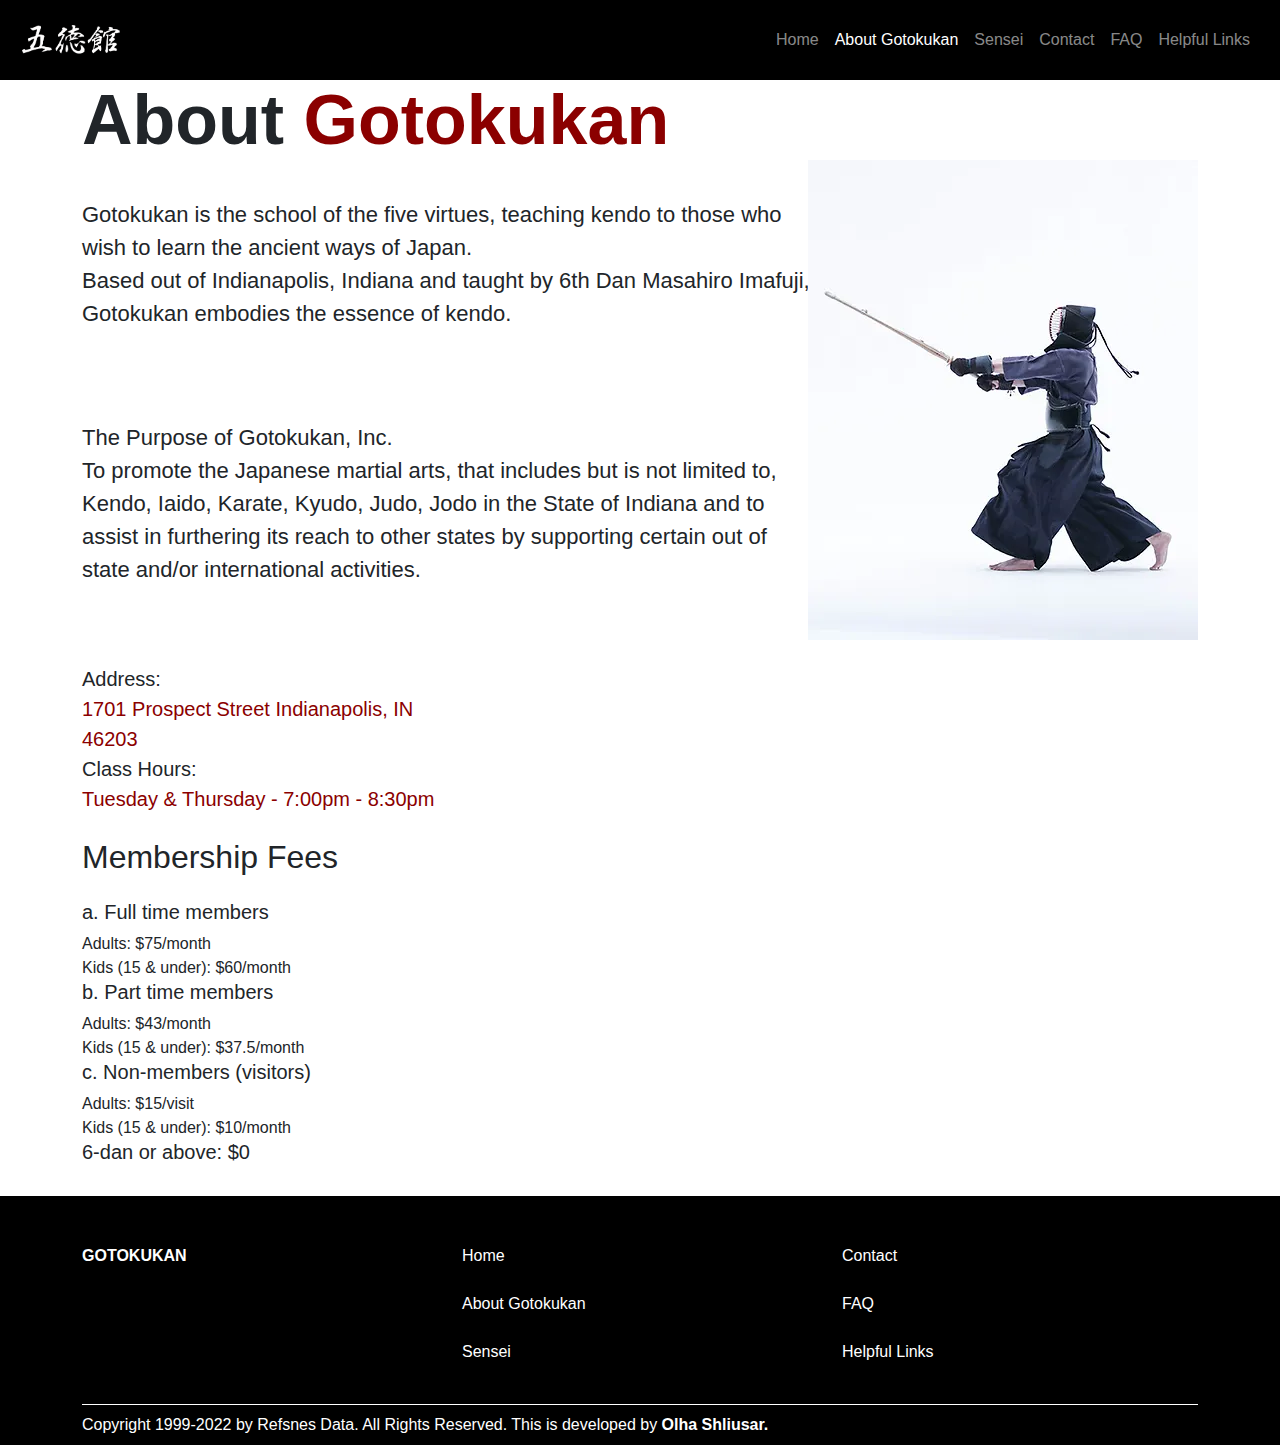
<file: about.html>
<!DOCTYPE html>
<html>
<head>
	<meta charset="utf-8">
	<meta name="viewport" content="width=device-width, initial-scale=1">
	<title>About Gotokukan | My Site</title>
	<link rel="icon" sizes="192x192" href="https://static.parastorage.com/client/pfavico.ico">
	<link href="https://cdn.jsdelivr.net/npm/bootstrap@5.2.1/dist/css/bootstrap.min.css" rel="stylesheet">
	<script src="https://cdn.jsdelivr.net/npm/bootstrap@5.2.1/dist/js/bootstrap.bundle.min.js"></script>
	<link rel="stylesheet" href="./assets/css/custom.css">
</head>
<body>
	<!-- navbar section -->
	<nav class="navbar navbar-expand-sm navbar-dark sticky-top">
		<div class="container-fluid">
		  	<a class="navbar-brand" href="./index.html"></a>
			<button class="navbar-toggler" type="button" data-bs-toggle="collapse" data-bs-target="#mynavbar">
				<span class="navbar-toggler-icon"></span>
			</button>
			<div class="collapse navbar-collapse" id="mynavbar">
				<ul class="navbar-nav">
					<li class="nav-item">
						<a class="nav-link" href="./index.html">Home</a>
					</li>
					<li class="nav-item">
						<a class="nav-link active" href="./about.html">About Gotokukan</a>
					</li>
					<li class="nav-item">
						<a class="nav-link" href="./sensei.html">Sensei</a>
					</li>
					<li class="nav-item">
						<a class="nav-link" href="./contact.html">Contact</a>
					</li>
					<li class="nav-item">
						<a class="nav-link" href="./faq.html">FAQ</a>
					</li>
					<li class="nav-item">
						<a class="nav-link" href="./links.html">Helpful Links</a>
					</li>
				</ul>
			</div>
		</div>
	</nav>

    <!-- about section  -->
	<div class="container">
        <div class="about_title fw-bold">About <span>Gotokukan</span></div>
        <div class="d-flex row">
            <div class="about_left col-md-8 d-flex flex-column justify-content-around">
                <p>
                    Gotokukan is the school of the five virtues, teaching kendo to those who wish to learn the ancient ways of Japan.
                    <br>
                    Based out of Indianapolis, Indiana and taught by 6th Dan Masahiro Imafuji, Gotokukan embodies the essence of kendo.
                </p>
                <p>
                    The Purpose of Gotokukan, Inc.
                    <br>
                    To promote the Japanese martial arts, that includes but is not limited to, Kendo, Iaido, Karate, Kyudo, Judo, Jodo in the State of Indiana and to assist in furthering its reach to other states by supporting certain out of state and/or international activities.
                </p>
            </div>
            <div class="about_right d-flex justify-content-end col-md-4">
                <img src="./assets/images/kendo_1564637918_edited.jpg" alt="kendo_1564637918_edited.jpg">
            </div>
        </div>
        <div class="d-flex row my-4">
            <div class="col-md-4 about_membership">
                <div class="about_address">
                    Address:<br>
                    <span>1701 Prospect Street</span>
                    <span>Indianapolis, IN 46203</span>
                    <div>Class Hours: <br><span>Tuesday & Thursday - 7:00pm - 8:30pm</span></div>
                </div>
                <h2 class="my-4">Membership Fees</h2>
                <h5>a. Full time members</h5>
                <div>Adults: $75/month</div>
                <div>Kids (15 & under): $60/month</div>
                <h5>b. Part time members</h5>
                <div>Adults: $43/month</div>
                <div>Kids (15 & under): $37.5/month</div>
                <h5>c. Non-members (visitors)</h5>
                <div>Adults: $15/visit</div>
                <div>Kids (15 & under): $10/month</div>
                <h5>6-dan or above: $0</h5>
            </div>
            <div class="col-md-8">
                <iframe src="https://www.google.com/maps/embed?pb=!1m18!1m12!1m3!1d3067.438983912623!2d-86.13268248430776!3d39.7522512037053!2m3!1f0!2f0!3f0!3m2!1i1024!2i768!4f13.1!3m3!1m2!1s0x886b5a81e0e7cdb3%3A0xd99026452b0e75ea!2s1701%20Prospect%20St%2C%20Indianapolis%2C%20IN%2046203%2C%20USA!5e0!3m2!1sen!2shk!4v1663430299090!5m2!1sen!2shk" width="100%" height="500" style="border:0;" allowfullscreen="" loading="lazy" referrerpolicy="no-referrer-when-downgrade"></iframe>
            </div>
        </div>
    </div>

	<!-- footer section  -->
	<footer>
		<div class="container">
			<div class="footer_top row pt-5 pb-3">
				<div class="col-md-4">
					<a class="text-white text-decoration-none fw-bold" href="./index.html">GOTOKUKAN</a>
				</div>
				<div class="col-md-4">
					<a class="nav-link pb-4" href="./index.html">Home</a>
					<a class="nav-link pb-4" href="./about.html">About Gotokukan</a>
					<a class="nav-link pb-4" href="./sensei.html">Sensei</a>
				</div>
				<div class="col-md-4">
					<a class="nav-link pb-4" href="./contact.html)">Contact</a>
					<a class="nav-link pb-4" href="javascript:void(0)">FAQ</a>
					<a class="nav-link pb-4" href="javascript:void(0)">Helpful Links</a>
				</div>
			</div>
			<div class="footer_bottom border-1 border-top border-white py-2">
				Copyright 1999-2022 by Refsnes Data. All Rights Reserved. This is developed by 
				<a class="text-white text-decoration-none fw-bold" target="_blank" href="https://www.freelancer.com/u/Olechkashusar272">Olha Shliusar.</a>
			</div>
		</div>
	</footer>
</body>
</html>
</file>
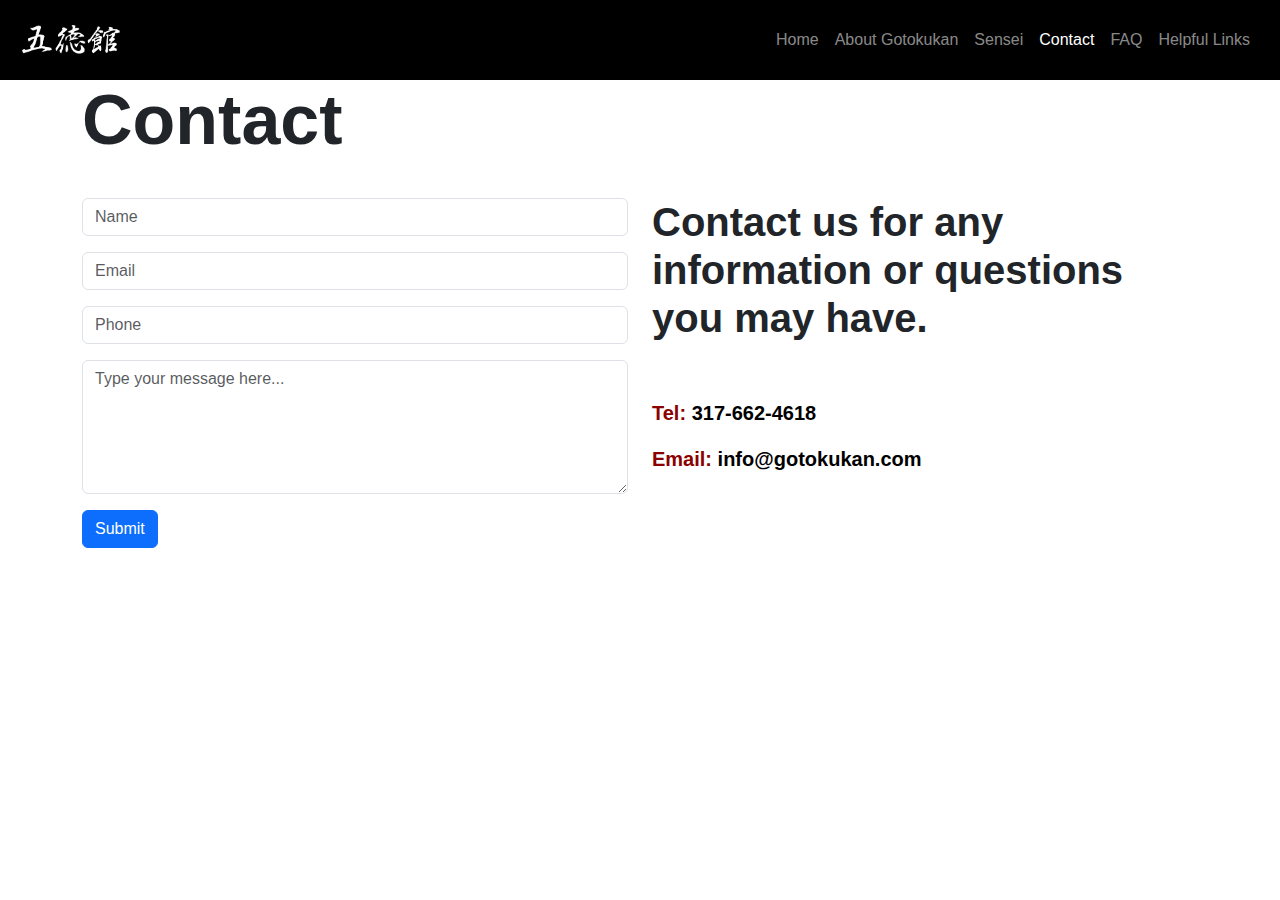
<file: contact.html>
<!DOCTYPE html>
<html>
<head>
	<meta charset="utf-8">
	<meta name="viewport" content="width=device-width, initial-scale=1">
	<title>Contact | My Site</title>
	<link rel="icon" sizes="192x192" href="https://static.parastorage.com/client/pfavico.ico">
	<link href="https://cdn.jsdelivr.net/npm/bootstrap@5.2.1/dist/css/bootstrap.min.css" rel="stylesheet">
	<script src="https://cdn.jsdelivr.net/npm/bootstrap@5.2.1/dist/js/bootstrap.bundle.min.js"></script>
	<link rel="stylesheet" href="./assets/css/custom.css">
</head>
<body>
	<!-- navbar section -->
	<nav class="navbar navbar-expand-sm navbar-dark sticky-top">
		<div class="container-fluid">
		  	<a class="navbar-brand" href="./index.html"></a>
			<button class="navbar-toggler" type="button" data-bs-toggle="collapse" data-bs-target="#mynavbar">
				<span class="navbar-toggler-icon"></span>
			</button>
			<div class="collapse navbar-collapse" id="mynavbar">
				<ul class="navbar-nav">
					<li class="nav-item">
						<a class="nav-link" href="./index.html">Home</a>
					</li>
					<li class="nav-item">
						<a class="nav-link" href="./about.html">About Gotokukan</a>
					</li>
					<li class="nav-item">
						<a class="nav-link" href="./sensei.html">Sensei</a>
					</li>
					<li class="nav-item">
						<a class="nav-link active" href="./contact.html">Contact</a>
					</li>
					<li class="nav-item">
						<a class="nav-link" href="./faq.html">FAQ</a>
					</li>
					<li class="nav-item">
						<a class="nav-link" href="./links.html">Helpful Links</a>
					</li>
				</ul>
			</div>
		</div>
	</nav>

    <!-- contact section  -->
	<div class="container">
		<h1 class="fw-bold contact_title">Contact</h1>
		<div class="row contact">
			<div class="contact_group col-md-6">
				<form>
					<div class="mb-3">
						<input type="name" class="form-control" id="exampleInputEmail1" aria-describedby="emailHelp" placeholder="Name">
					</div>
					<div class="mb-3">
						<input required type="email" class="form-control" id="exampleInputEmail1" aria-describedby="emailHelp" placeholder="Email">
					</div>
					<div class="mb-3">
					  <input type="textarea" class="form-control" id="exampleInputPassword1" placeholder="Phone">
					</div>
					<div class="mb-3">
						<textarea class="form-control" id="exampleFormControlTextarea1" rows="5" placeholder="Type your message here..."></textarea>
					</div>
					<button type="submit" class="btn btn-primary">Submit</button>
				  </form>
			</div>
			<div class="contact_right col-md-6">
				<h1 class="fw-bold">Contact us for any information or questions you may have.</h1>
				<div class="pt-5 fw-bold">Tel: <span>317-662-4618</span></div>
				<div class="pt-3 fw-bold">Email: <span>info@gotokukan.com</span></div>
			</div>
		</div>
	</div>
</body>
</html>
</file>
<file: assets/css/custom.css>
*{
    font-family: nimbus-sans-tw01con,nimbus-sans-tw05con,sans-serif;;
}
/* navbar css */
nav{
    padding: 20px 10px!important;
    background-color: black!important;
}
nav .navbar-brand{
    height: 30px;
    width: 100px;
    color: #fff;
    font-weight: bold;
    background-image: url("../images/LogoWhiteShadowTransparency.png");
    background-size: 100%;
}
#mynavbar{
    justify-content: flex-end;
}
/* @media (min-width: 768px){
    .navbar-expand-sm .navbar-collapse {
        display: flex!important;
        flex-basis: auto;
    }
    .navbar-expand-sm .navbar-toggler {
        display: none;
    }
} */

/* hero section   */
#hero_video{
    width: 100%;
}
.face_link{
    top: 140px;
    background-color: black;
}

/* main section  */
.hero h1{
    line-height: 0.8em;
    padding-bottom: 12px;
    line-height: normal;
    font-size: 70px;
}
.hero h1>span{
    color: #8B0000;
}
.main{
    padding-top: 20px;
}
.main img{
    margin-bottom: 46px;
}
.main p{
    font-size: 14px;
}

/* footer section  */
footer{
    background-color: black;
    color: white;
}

@media(max-width: 768px){
    nav{
        padding: 8px 0!important;
    }
    .hero h1{
        font-size: 40px;
    }
}
@media(max-width: 576px){
    .hero h1{
        padding-top: 20px;
        left: 50px;
    }
    .main h1{
        font-size: 40px;
        padding-top: 0px;
    }
    .main img{
        width: 100%;
    }
    .main button{
        margin-top: 16px!important;
        margin-bottom: 16px!important;
    }
    .footer_bottom{
        font-size: 12px;
    }
}


/* About Page */
.about_title{
    line-height: normal;
    font-size: 70px;
}
.about_title span{
    color: #8B0000;
}
.about_left p{
    font-size: 22px;
    font-family: nimbus-sans-tw01con,nimbus-sans-tw05con,sans-serif;
}
.about_address {
    font-size: 20px;
}
.about_address span{
    color: #8B0000;
}

@media(max-width: 576px){
    .about_left p{
        font-size: 18px;
    }
    .about_title{
        font-size: 40px;
        padding: 14px 0;
    }
}

/* sensei page  */
.sensei_about{
    border-color: black!important;
}
.sensei_title{
    line-height: normal;
    font-size: 70px;
}
.sensei_right{
    justify-content: center!important;
}
.sensei_kendo li div{
    padding-left: 20px;
}
@media(max-width: 576px){
    .sensei_about{
        padding-top: 20px!important;
    }
    .sensei_title{
        font-size: 40px;
        padding: 14px 0;
    }
}


/* Contact Page  */
.contact_title{
    line-height: normal;
    font-size: 70px;
    padding-bottom: 30px;
}
.contact_right div{
    font-size: 20px;
    color: #8B0000;
}
.contact_right div span{
    color: black;
}
@media(max-width: 576px){
    .contact_title{
        padding: 20px 0!important;
        font-size: 40px;
        padding: 14px 0;
    }
    .contact{
        flex-direction: column-reverse;
    }
    .contact_right div{
        padding-top: 10px!important;
    }
    .contact_group{
        padding-top: 10px;
    }
}

/* FAQ Page  */
.faq_title{
    line-height: normal;
    font-size: 70px;
    padding-bottom: 30px;
}
.faq_item{
    border-bottom: 1px solid gray;
}
.faq_header{
    height: 80px;
}
.faq_header a{
    font-size: 18px;
    color: rgb(79, 77, 77);
    height: 100%;
    width: 100%;
    padding: 0;
    display: flex;
    justify-content: flex-start;
    align-items: center;
}
.faq_header a:active{
    border: none;
}
.faq_body{
    color: black;
    padding-bottom: 30px;
}
@media(max-width: 576px){
    .faq_title{
        padding: 20px 0!important;
        font-size: 40px;
        padding: 14px 0;
    }
}

/* Helpful Links */
.helpful_title{
    line-height: normal;
    font-size: 70px;
    padding-bottom: 30px;
}
.helpful_right img{
    width: 422px;
    height: 214px;
}
@media(max-width: 576px){
    .helpful_title{
        padding: 20px 0!important;
        font-size: 40px;
        padding: 14px 0;
    }
    .helpful div>a{
        margin: 10px 0;
    }
    .helpful_right img{
        width: 100%;
    }
}
</file>
